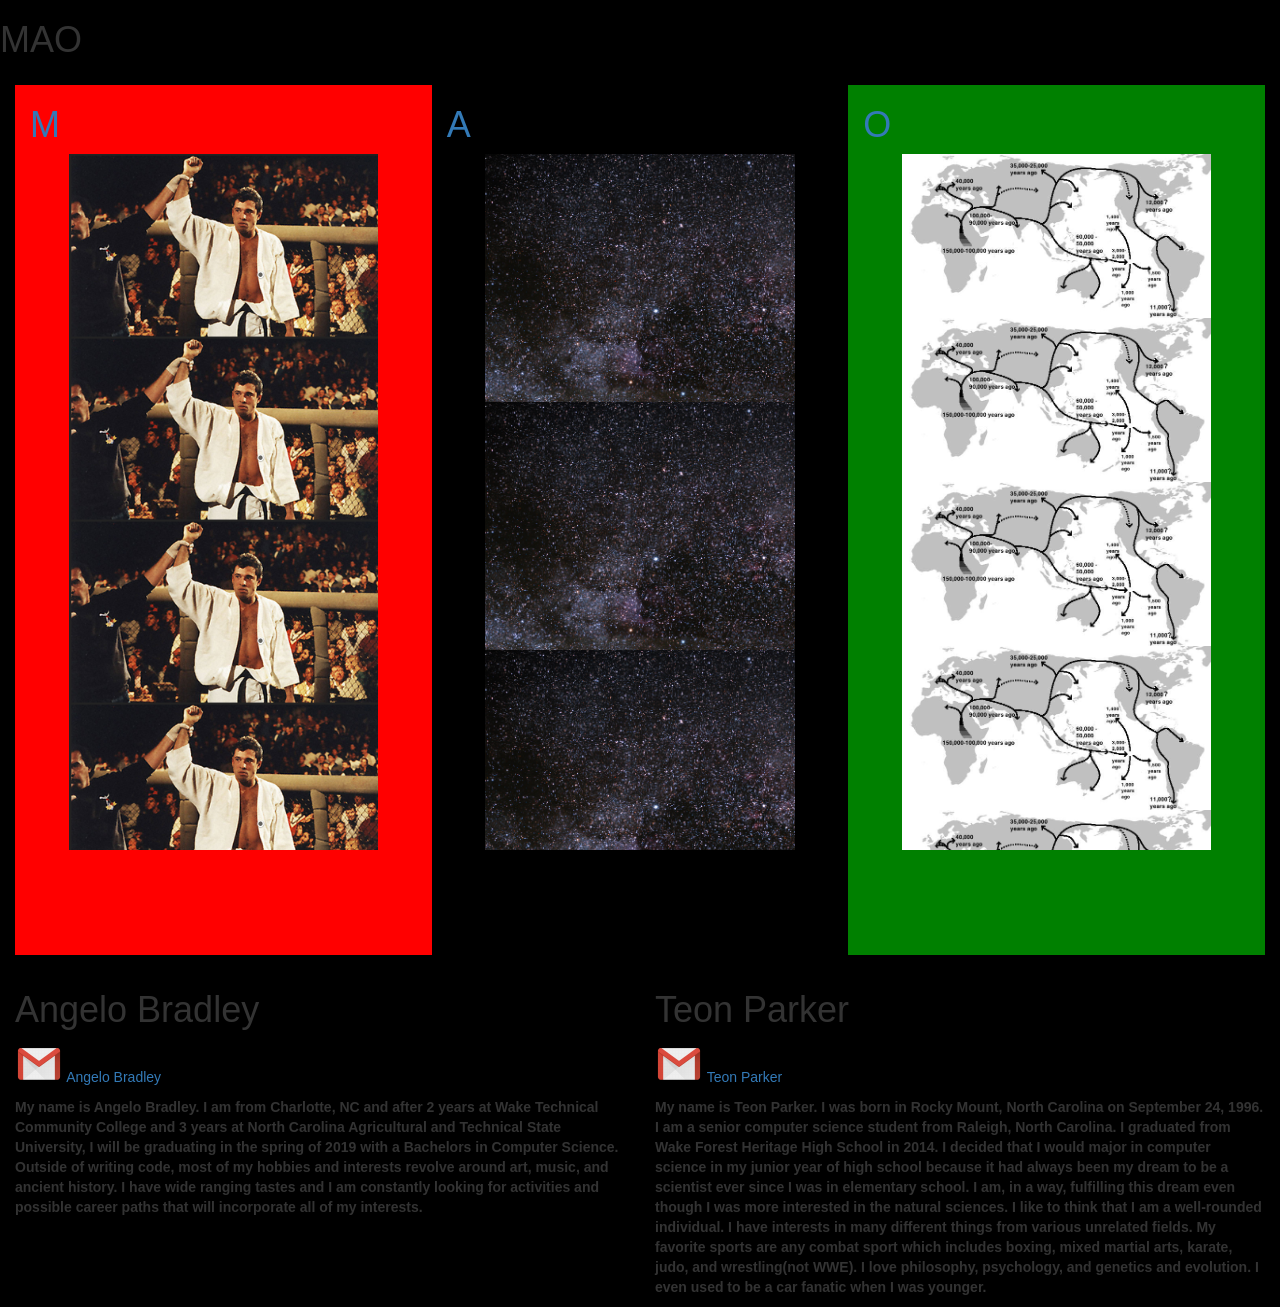
<file: index.html>
<!DOCTYPE html>
<html lang="en" dir="ltr">

<head>
  <meta charset="utf-8">
  <title></title>
  <!-- Latest compiled and minified CSS -->
  <link rel="stylesheet" href="https://maxcdn.bootstrapcdn.com/bootstrap/3.3.7/css/bootstrap.min.css">

  <!-- jQuery library -->
  <script src="https://ajax.googleapis.com/ajax/libs/jquery/3.3.1/jquery.min.js"></script>

  <!-- Latest compiled JavaScript -->
  <script src="https://maxcdn.bootstrapcdn.com/bootstrap/3.3.7/js/bootstrap.min.js"></script>
  <link rel="stylesheet" href="css/index.css" type="text/css">
</head>

<body>

  <h1>MAO</h1>
  <div id="container" class="modal-body row">
    <a href="index_mma.html">
      <div class="col-md-4" id="mma">
        <h1>M</h1>
        <div class="image-container" id="mma-image"></div>
      </div>
    </a>
    <a href="index_aff.html">
      <div class="col-md-4" id="afrofuturism">
        <h1>A</h1>
        <div class="image-container" id="aff-image"></div>
      </div>
    </a>
    <a href="index_ooa.html">
      <div class="col-md-4" id="ooa">
        <h1>O</h1>
        <div class="image-container" id="ooa-image"></div>
      </div>
    </a>
  </div>

  <div style:"height:100%;">
    <div class="col-md-6" class="developers" style="background-color:black;">
      <h1>Angelo Bradley</h1>
      <p align="left"><img src="assets/Gmail-icon.png" style="vertical-align:bottom">
        <a href="mailto:acbradley@aggies.ncat.edu">Angelo Bradley</a></p>
      <p><strong>My name is Angelo Bradley. I am from Charlotte, NC and after 2 years at Wake Technical Community College and 3 years at North Carolina
      Agricultural and Technical State University, I will be graduating in the spring of 2019 with a Bachelors in Computer Science. Outside of writing code, most of my hobbies and interests
    revolve around art, music, and ancient history. I have wide ranging tastes and I am constantly looking for activities and possible career paths that will incorporate all of my interests.</strong></p>
  <br>
  <br>
  <br>
    </div>
    <div class="col-md-6" class="developers" style="background-color:black;">
      <h1>Teon Parker</h1>
      <p align="left"><img src="assets/Gmail-icon.png" style="vertical-align:bottom">
        <a href="mailto:tparker@aggies.ncat.edu">Teon Parker</a></p>
      <p><strong>My name is Teon Parker. I was born in Rocky Mount, North Carolina on September 24, 1996. I am a senior computer science student from Raleigh, North Carolina. I graduated from Wake Forest Heritage High School in 2014. I decided that I would major
        in computer science in my junior year of high school because it had always been my dream to be a scientist ever since I was in elementary school. I am, in a way, fulfilling this dream even though I was more interested in the natural sciences.
        I like to think that I am a well-rounded individual. I have interests in many different things from various unrelated fields. My favorite sports are any combat sport which includes boxing, mixed martial arts, karate, judo, and wrestling(not WWE).
        I love philosophy, psychology, and genetics and evolution. I even used to be a car fanatic when I was younger. </strong></p>

    </div>
  </div>
</body>

</html>
</file>
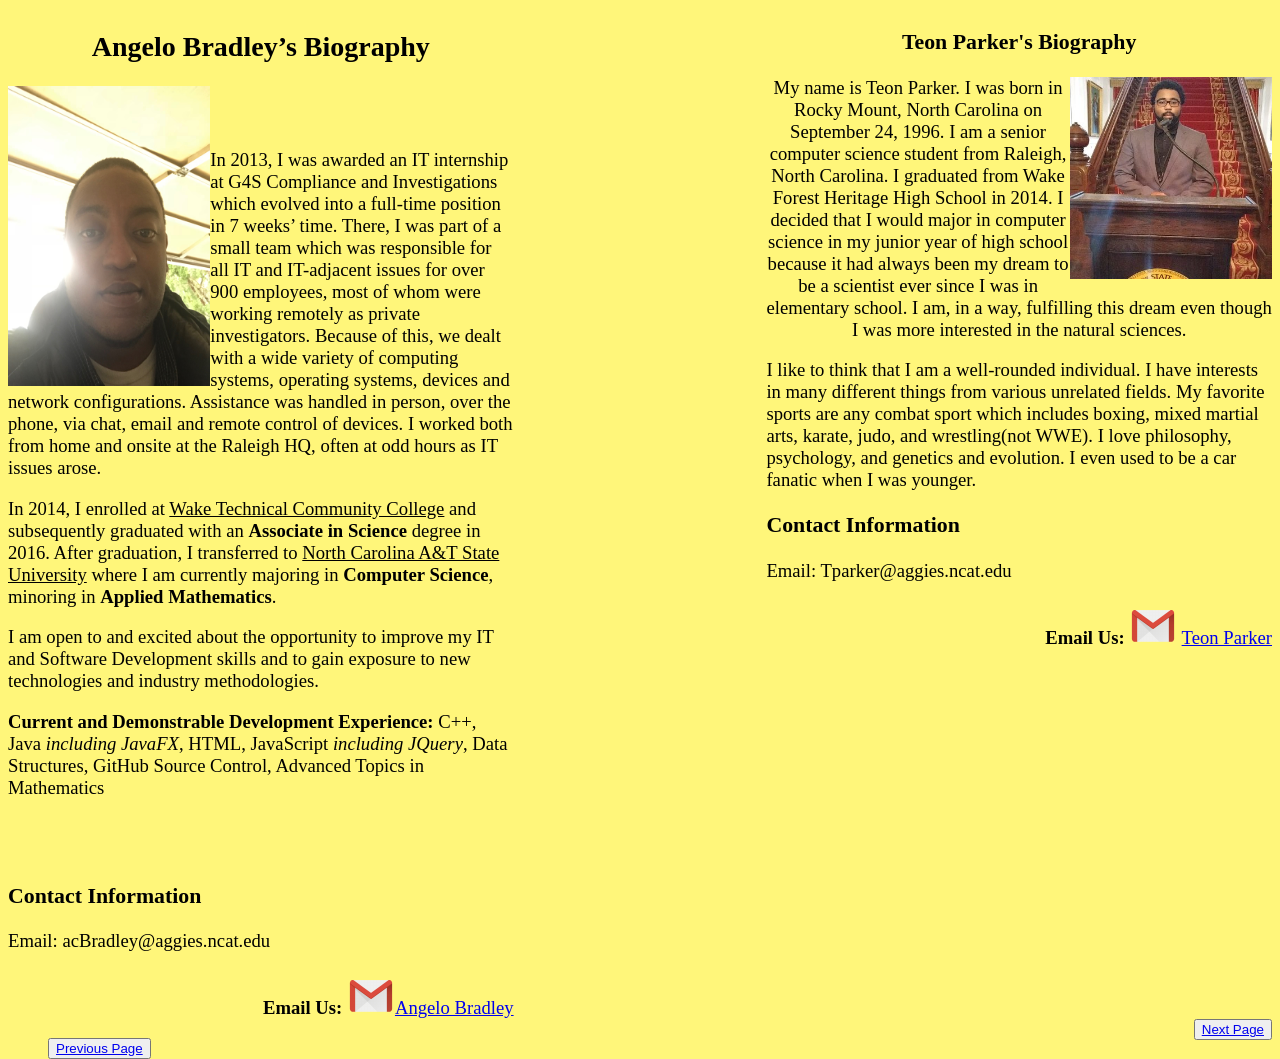
<file: Introduce Authors/introduceAuthors.html>
<!DOCTYPE html>
<html>
<header><title>Angelo Bradley's Biography</title></header>
<link rel = "stylesheet" href = "authorsStyle.css">
<section id = "divcontent">
<body bgcolor = "#fff67a" >
<h1 align = "center">Angelo Bradley&#8217;s Biography</h1>
<img src = "Selfie.jpeg" height = "300" width = "300" id = "divcontent">
<br>
<br>

<p>In 2013&#44; I was awarded an IT internship at G4S Compliance and Investigations which evolved into a full-time position in 7 weeks&#8217; time. There&#44; I was part of a small team which was responsible for all IT and IT-adjacent issues for over 900 employees&#44; most of whom were working remotely as private investigators. Because of this&#44; we dealt with a wide variety of computing systems&#44; operating systems&#44; devices and network configurations. Assistance was handled in person&#44; over the phone&#44; via chat&#44; email and remote control of devices. I worked both from home and onsite at the Raleigh HQ&#44; often at odd hours as IT issues arose.</p>
<p>In 2014&#44; I enrolled at <u>Wake Technical Community College</u> and subsequently graduated with an <strong>Associate in Science</strong> degree in 2016. After graduation&#44; I transferred to <u>North Carolina A&T State University</u> where I am currently majoring in <strong>Computer Science</strong>&#44; minoring in <strong>Applied Mathematics</strong>.</p>
<p>I am open to and excited about the opportunity to improve my IT and Software Development skills and to gain exposure to new technologies and industry methodologies.</p>
<p><strong>Current and Demonstrable Development Experience&#58;</strong> C++&#44; Java <em>including JavaFX</em>&#44; HTML&#44; JavaScript <em>including JQuery</em>&#44; Data Structures&#44; GitHub Source Control&#44; Advanced Topics in Mathematics </p>
<br>
<br>
<h3> Contact Information</h3>
 Email: acBradley@aggies.ncat.edu<ul>
<p align = "right"><strong>Email Us: </strong><img src = "Gmail-icon.png" style = "vertical-align:bottom"><a href= "mailto:acbradley@aggies.ncat.edu">Angelo Bradley</a></p>
<button onclick = "button"style = "float:left"> <a href = "C:\Users\teonp\Documents\COMP 322\Final Project\tableOfContents.html" >Previous Page</a></button>

</section>
<section id = "divcontent2">
<head> <title>Teon's Biography</title> <link rel = "stylesheet" href = "authorsStyle.css"></head>

<p><h3><center>Teon Parker's Biography</center></h3></p>

<p align = "center" > <img src = "NCDOTPic.jpg" id = "divcontent2">
My name is Teon Parker. I was born in Rocky Mount, North Carolina on September 24, 1996.
I am a senior computer science student from Raleigh, North Carolina. I graduated from Wake Forest 
Heritage High School in 2014. I decided that I would major in computer science in my junior year of high
school because it had always been my dream to be a scientist ever since I was in elementary school. I am,
in a way, fulfilling this dream even though I was more interested in the natural sciences.
</p>
<p>I like to think that I am a well-rounded individual. I have interests in many different things from
various unrelated fields. My favorite sports are any combat sport which includes boxing, mixed martial arts,
karate, judo, and wrestling(not WWE). I love philosophy, psychology, and genetics and evolution. I even
used to be a car fanatic when I was younger. </p></body>
<h3> Contact Information</h3>
 Email: Tparker@aggies.ncat.edu<ul>
<p align = "right"><strong>Email Us: </strong><img src = "Gmail-icon.png" style = "vertical-align:bottom">
<a href= "mailto:tparker@aggies.ncat.edu">Teon Parker</a></p>
<br>
<br>
<br>
<br>
<br>
<br>
<br>
<br>
<br>
<br>
<br>
<br>
<br>
<br>
<br>
<br>
<button onclick = "button"style = "float:right"> <a href = "C:\Users\teonp\Documents\COMP 322\Final Project\History of MMA\mma.html" >Next Page</a></button>

</section>
</body>
</html>
</file>
<file: css/index.css>
@keyframes backgroundChanger {
  0% {
    background-color: black;
  }
  33% {
    background-color: red;
  }
  66% {
    background-color: green;
  }
}

html, body {
  height: 100%;
  width: 100%;
  margin: 0;
}

body{
  background-color: black;
  animation-name: backgroundChanger;
  animation-duration: 30s;
  animation-iteration-count: infinite;
}

#container {
  width: 100%;
  height: 100%;
  margin: 0 auto;
}

#afrofuturism {
  background-color: black;
  height: 100%;
}

#mma {
  background-color: red;
  height: 100%;
}

#ooa {
  background-color: green;
  height: 100%;
}

.image-container {
  margin: auto auto;
  height: 80%;
  width: 80%;
    background-size: contain;
}

#aff-image {
  background-image: url('../aff_homepage_image.jpeg');
}

#ooa-image {
  background-image: url('../ooa_homepage_image.jpeg');
}

#mma-image {
  background-image: url('../mma_homepage_image.jpeg');
}
</file>
<file: Introduce Authors/authorsStyle.css>
#divcontent{
			overflow:auto; 
			float: left; 
			width: 40%;
			font-size: 14pt;}
			
			
#divcontent2{overflow:auto;
		float:right; 
		width: 40%;
		font-size: 14pt;}
</file>
